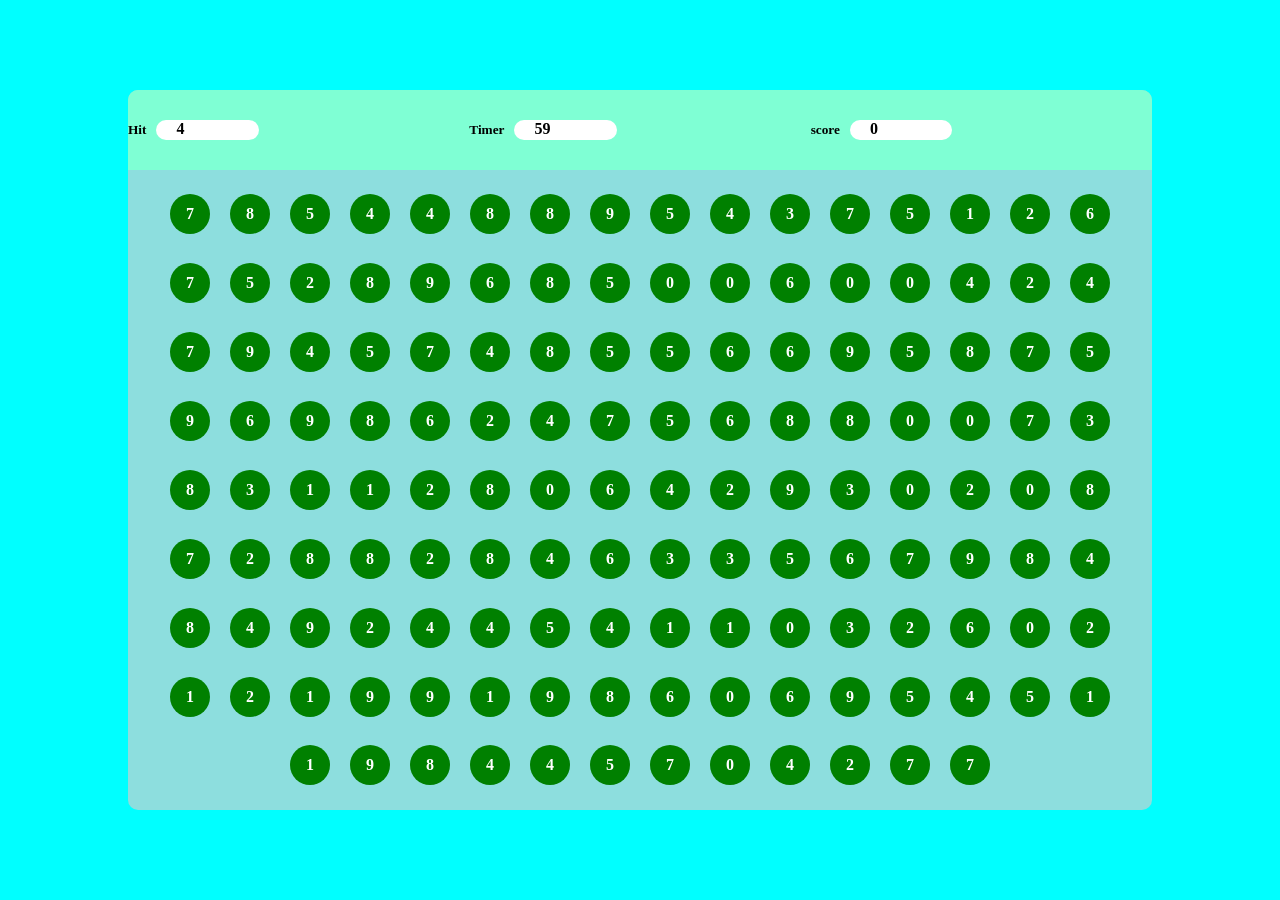
<file: index.html>
<!DOCTYPE html>
<html lang="en">
<head>
    <meta charset="UTF-8">
    <meta name="viewport" content="width=device-width, initial-scale=1.0">
    <title>bubble game</title>
    <link rel="stylesheet" href="style.css">
</head>
<body>
    <div class="container">
        <div class="f_panal">
            <div class="t_panal">
                <div class="box">
                    <h5>Hit</h5>
                    <div class="box1">5</div>
                </div>
                <div class="box">
                    <h5>Timer</h5>
                    <div class="box2">60</div>
                </div>
                <div class="box">
                    <h5>score</h5>
                    <div class="box3">0</div>
                </div>
            </div>
            <div class="next_panal">
                <div class="bubble">5</div>
            </div>
        </div>
    </div>

    <script src="script.js"></script>
</body>
</html>
</file>
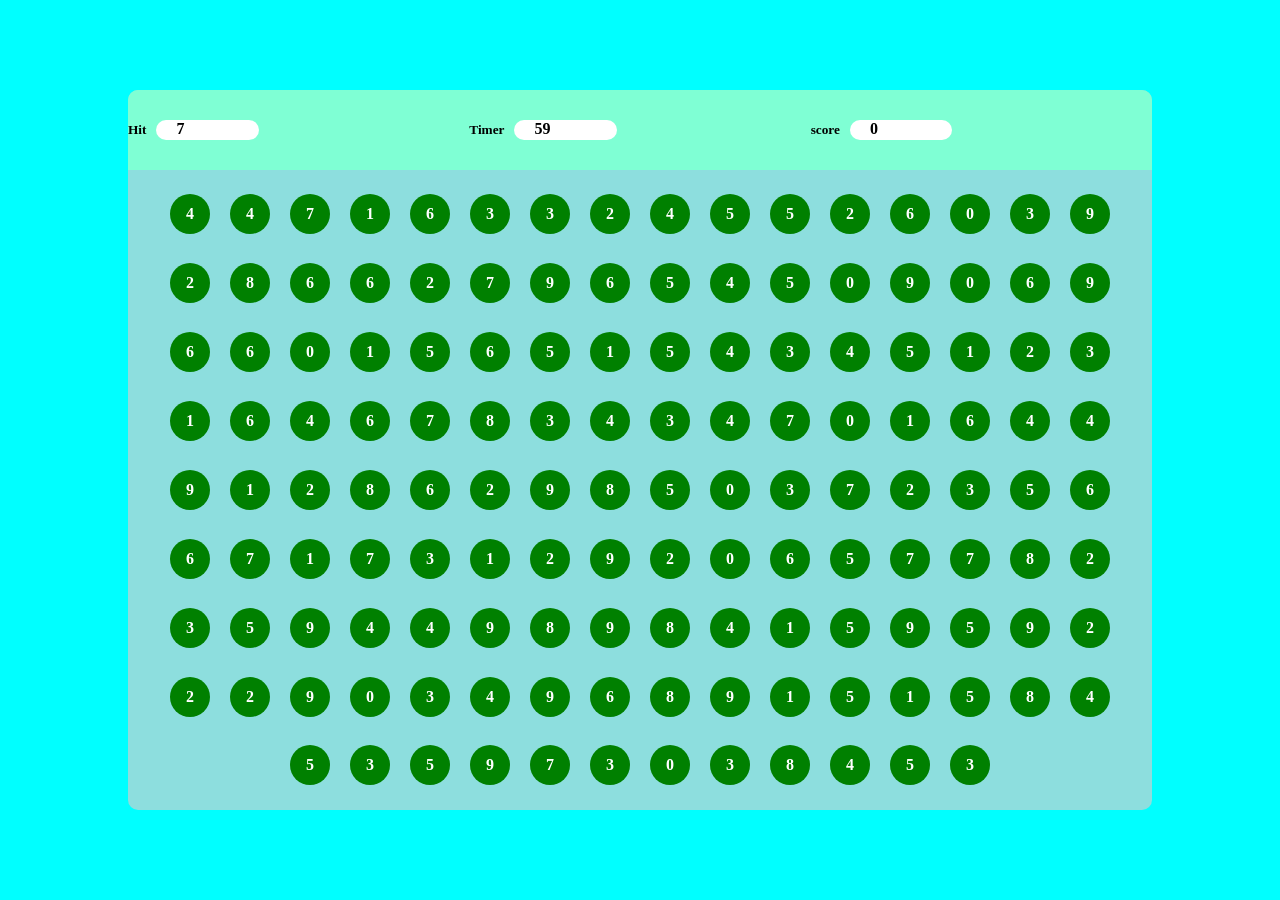
<file: project 6.html>
<!DOCTYPE html>
<html lang="en">
<head>
    <meta charset="UTF-8">
    <meta name="viewport" content="width=device-width, initial-scale=1.0">
    <title>bubble game</title>
    <link rel="stylesheet" href="style.css">
</head>
<body>
    <div class="container">
        <div class="f_panal">
            <div class="t_panal">
                <div class="box">
                    <h5>Hit</h5>
                    <div class="box1">5</div>
                </div>
                <div class="box">
                    <h5>Timer</h5>
                    <div class="box2">60</div>
                </div>
                <div class="box">
                    <h5>score</h5>
                    <div class="box3">0</div>
                </div>
            </div>
            <div class="next_panal">
                <div class="bubble">5</div>
            </div>
        </div>
    </div>

    <script src="script.js"></script>
</body>
</html>
</file>
<file: style.css>
*{
    margin: 0;
    padding: 0;
    box-sizing: border-box;
}
html,body{
    width: 100%;
    height: 100%;
}

.container{
    display: flex;
    align-items: center;
    justify-content: center;
    width: 100%;
    height: 100%;
    background-color: aqua;
}
.f_panal{
    overflow: hidden;
    border-radius: 10px;
    width: 80%;
    height: 80%;
    background-color: rgb(141, 222, 222);
}
.t_panal{
    width: 100%;
    height: 80px;
    background-color: aquamarine;
    display: flex;
    align-items: center;
    justify-content: space-between;
}

.box{
    width: 100%;
    height: 20px;
    /* background-color: red; */
    margin: 10px 0px;
    display: flex;
    /* text-align: center; */
    align-items: center;
    /* justify-content: center; */
    /* padding: 0px; */
}
.box1{
    width: 30%;
    height: 20px;
    border-radius: 10px;
    color: black;
    font-weight: bold;
    background-color: white;
    margin: 0px 10px;
    padding: 0px 20px;
}
.box2{
    width: 30%;
    height: 20px;
    border-radius: 10px;
    background-color: white;
    color: black;
    font-weight: bold;
    margin: 0px 10px;
    padding: 0px 20px;
}
.box3{
    width: 30%;
    height: 20px;
    border-radius: 10px;
    background-color: white;
    color: black;
    font-weight: bold;
    margin: 0px 10px;
    padding: 0px 20px;
}

.next_panal{
    display: flex;
    align-items: center;
    justify-content: center;
    flex-wrap: wrap;
    padding: 20px;
    gap: 20px;
    width: 100%;
    height: calc(100% - 80px);
    /* background-color: black; */
}

.next_panal .bubble{
    display: flex;
    align-items: center;
    justify-content: center;
    color: white;
    width: 40px;
    height: 40px;
    background-color: green;
    border-radius: 50%;
    font-weight: bold;
    cursor: pointer;
}

.next_panal .bubble:hover{
    background-color: rgb(100, 200, 103);
    /* transform: translate(100% ,100%); */
    /* transition: all 0.5s; */
}
</file>
